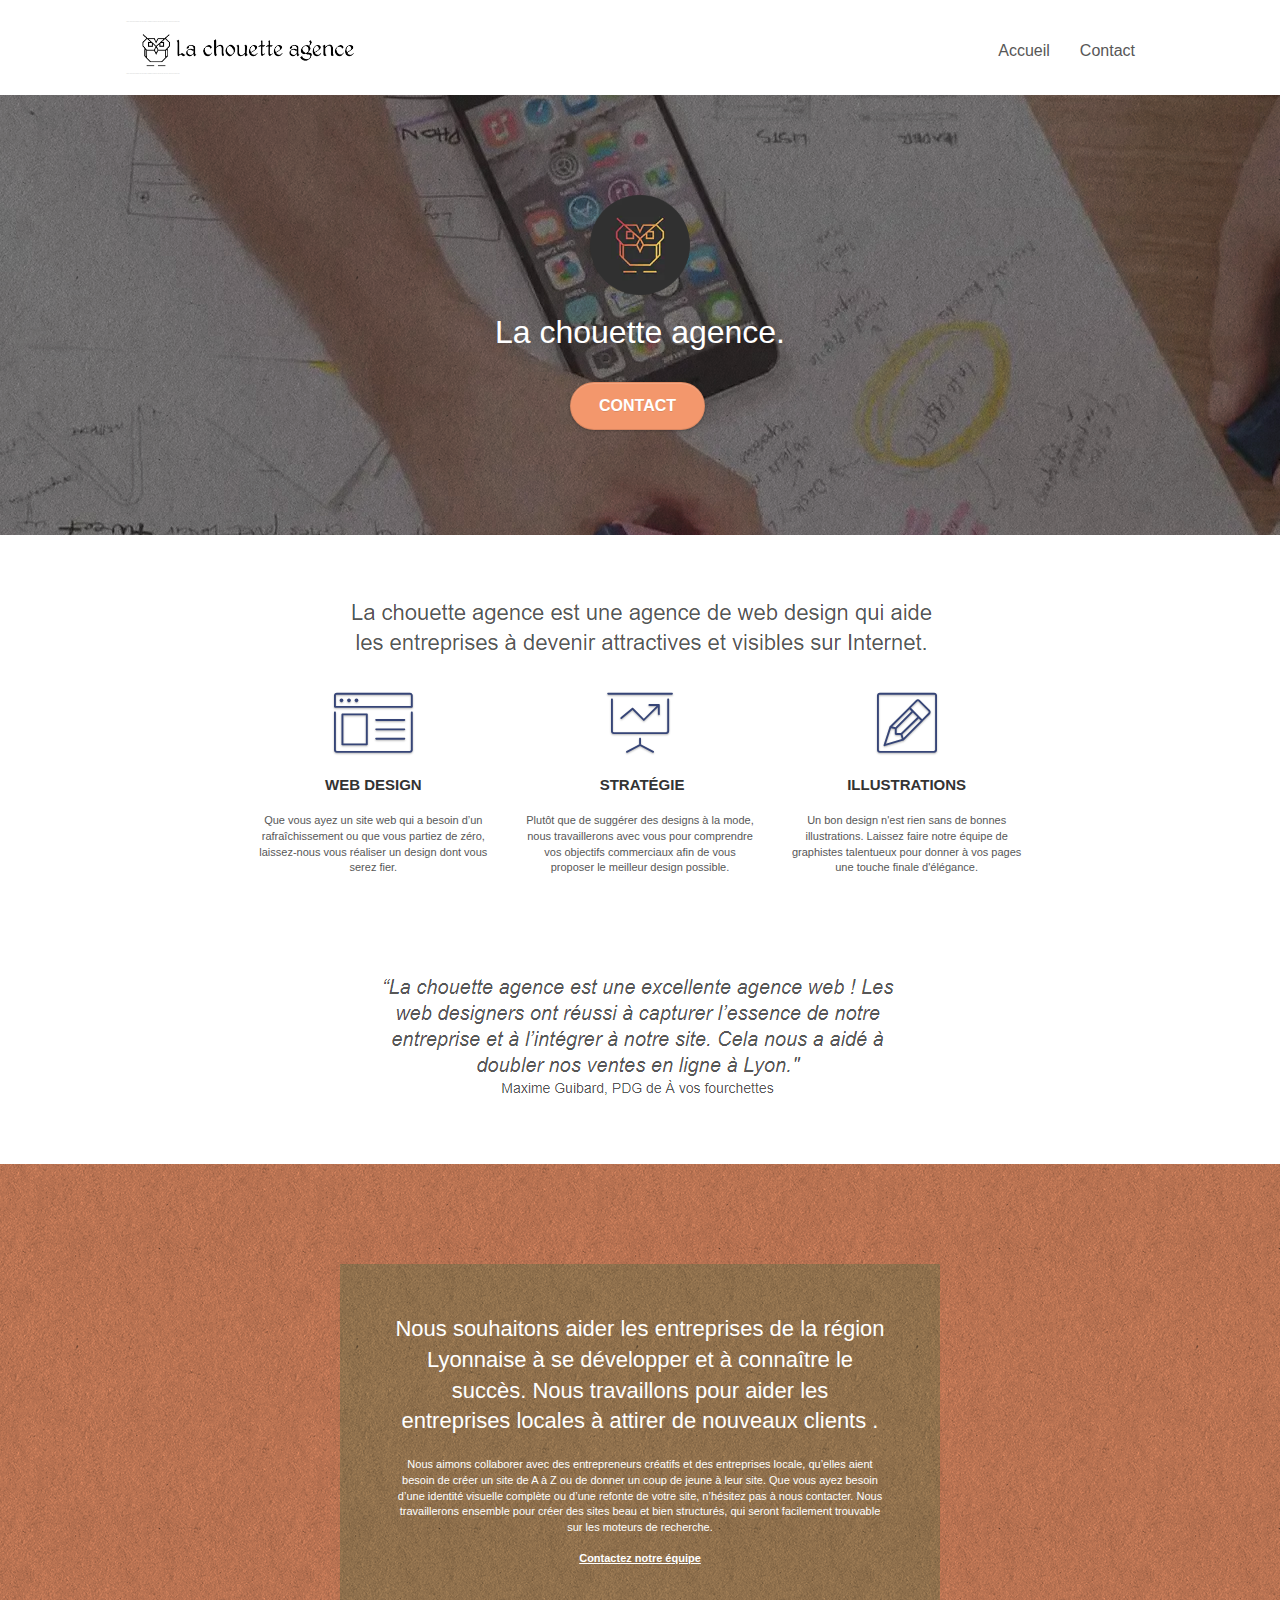
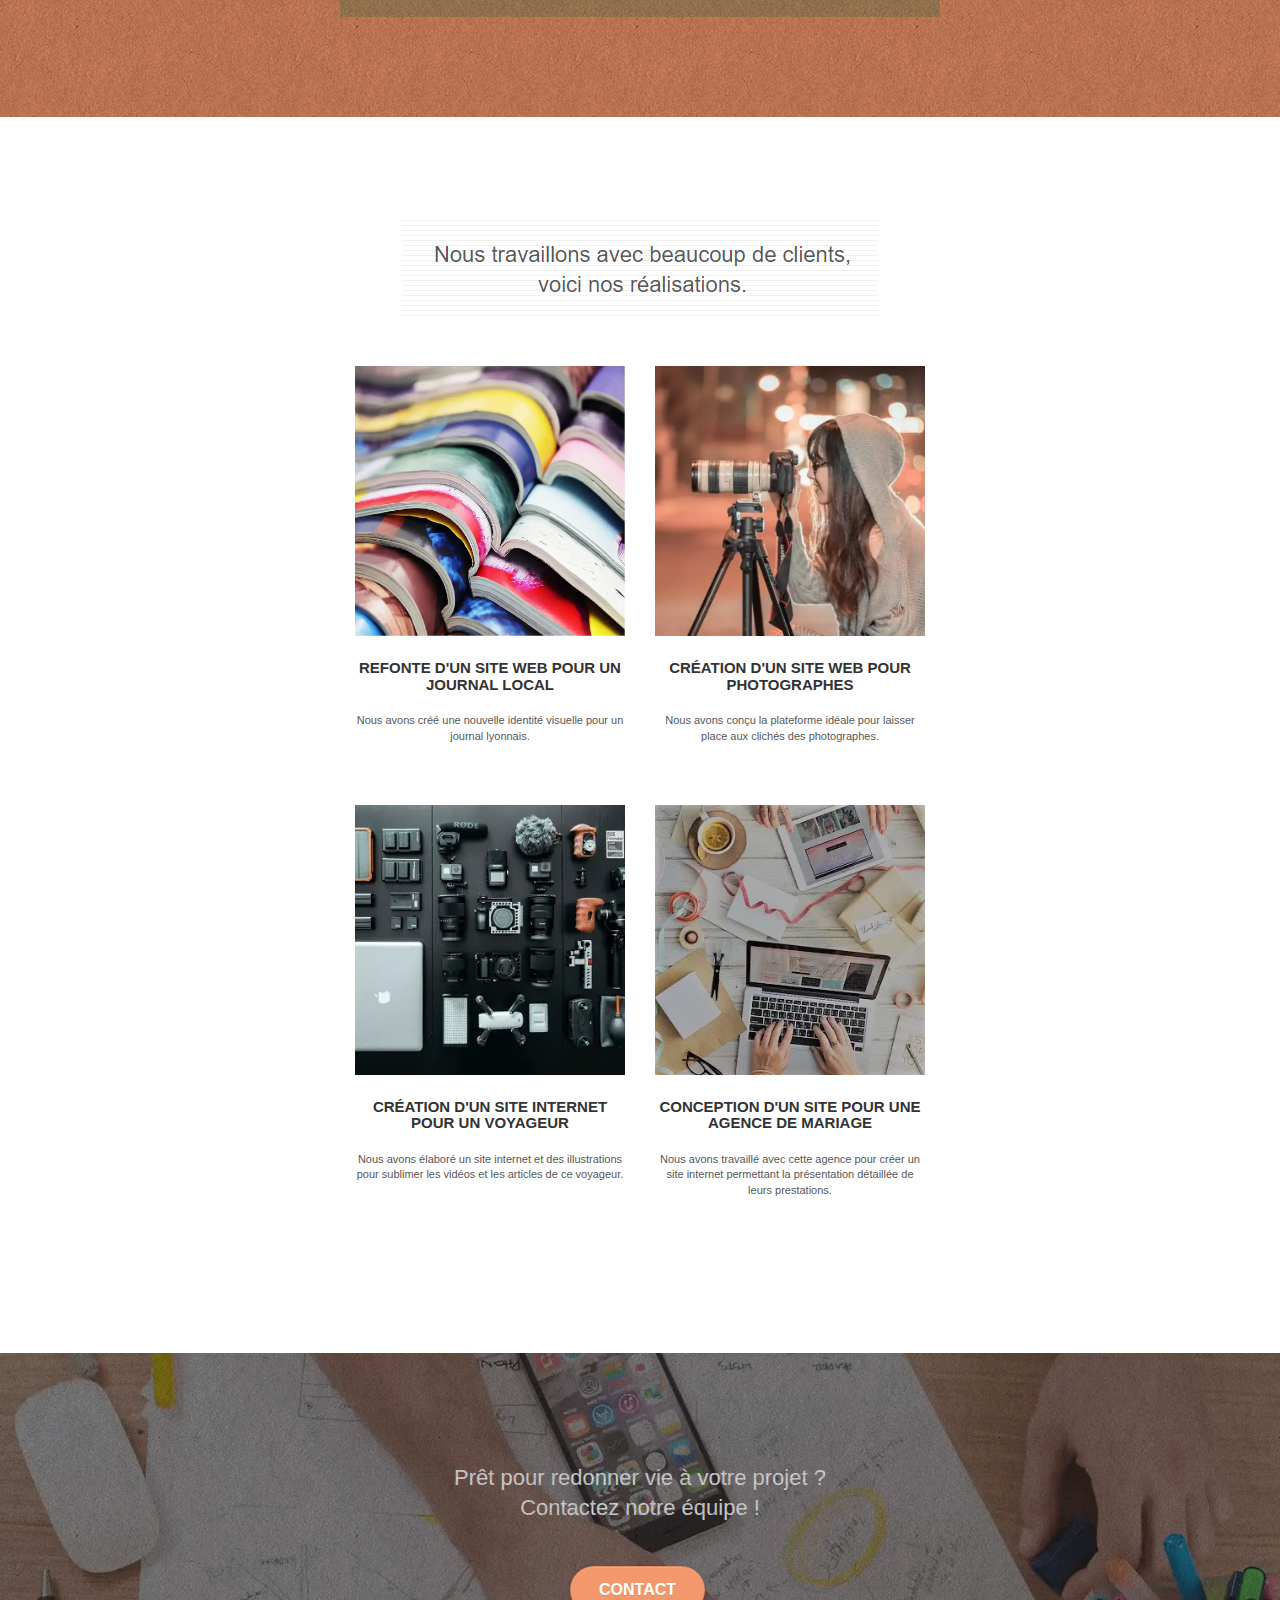
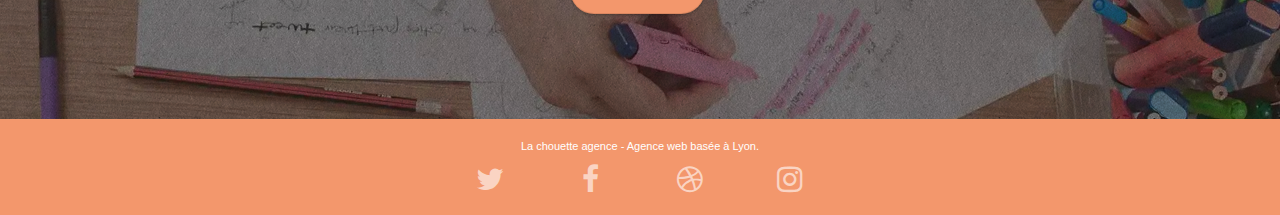
<file: index.html>
<!doctype html><html lang="fr" prefix="og: http://ogp.me/ns#"><head> <meta charset="utf-8"> <meta name="keywords" content="seo, google, site web, site internet, agence design paris, agence design, agence design,agence design,agence design,agence design,agence design,agence design,agence design,agence design"> <meta name="description" content="La chouette agence est une entreprise de web disign basé à Lyon qui a pour but d'aider les clients à rendre et créer un site web attrative "> <meta name="viewport" content="width=device-width, initial-scale=1.0, viewport-fit=cover"> <link rel="shortcut icon" type="image/webp" href="favicon.webp"> <link rel="stylesheet"type="text/css" href="./css/combine.css"><link rel="stylesheet" type="text/css" href="style.css"> <script async src="./js/js.js"></script><title>La chouette agence</title> <script async src="https://www.googletagmanager.com/gtag/js?id=G-Z0EZ030YLN"></script><script>window.dataLayer=window.dataLayer || []; function gtag(){dataLayer.push(arguments);}gtag('js', new Date()); gtag('config', 'G-Z0EZ030YLN');</script><meta name="google-site-verification" content="MqfcrtakeMbiFfmM-FdP5SUJbwMFb4U6hOATAbqL_jg"/><meta name="google-site-verification" content="MqfcrtakeMbiFfmM-FdP5SUJbwMFb4U6hOATAbqL_jg"/> <meta property="og:url" content="https://laetitia230.github.io/LaetitiaNemdharry_4_26062021/"/><meta property="og:title" content="La chouette agence"/><meta property="og:image" content="https://laetitia230.github.io/LaetitiaNemdharry_4_26062021/favicon.jpg/"/><meta property="og:type" content="website"/><meta property="og:description" content="La chouette agence est une entreprise de webdesign basée à Lyon qui aide les entreprises à réaliser leur projet en leur proposant des disigns à la mode et qui leurs sont adaptés"/><link rel="canonical" href="https://laetitia230.github.io/LaetitiaNemdharry_4_26062021/"/> </head><body><div class="page-container"> <header class="bloc bgc-white l-bloc " id="bloc-0"><div class="container bloc-sm"><nav class="navbar row"><div class="navbar-header"><div class="keywords" style="color:#cccccc;font-size:1px;">Agence web à paris, stratégie web, web design, illustrations, design de site web, site web, web, internet, site internet, site</div><a class="navbar-brand" href="index.html"><img src="img/la-chouette-agence.webp" alt="paris web design logo agence web meilleure agence" height="40"/></a><div class="keywords" style="color:#cccccc;font-size:1px;">Agence web à paris, stratégie web, web design, illustrations, design de site web, site web, web, internet, site internet, site</div><button id="nav-toggle" type="button" class="ui-navbar-toggle navbar-toggle" data-toggle="collapse" data-target=".navbar-1"><span class="sr-only">Toggle navigation</span><span class="icon-bar"></span><span class="icon-bar"></span><span class="icon-bar"></span></button></div><div class="collapse navbar-collapse navbar-1 special-dropdown-nav"><ul class="site-navigation nav navbar-nav"><li><a href="index.html">Accueil</a></li><li><a href="page2.html">Contact</a></li></ul></div></nav></div></header><section class="bloc bgc-dark-slate-blue bg-banniere d-bloc bg-t-edge bloc-bg-texture texture-paper b-parallax" id="bloc-1-hero"><div class="container bloc-lg"><div class="row tight-width-whitespace"><div class="col-sm-12"><img src="img/logo.webp" class="center-block image-resize-mode" width="100" alt="La chouette agence, agence web paris, création logo paris"/><h1 class="text-center hero-bloc-text tc-white ">La chouette agence.</h1><div class="text-center"><a href="page2.html" class="btn btn-lg btn-clean btn-rd cta-hero btn-atomic-tangerine" id="cta-hero">Contact</a></div></div></div></div></section><section class="bloc bgc-white l-bloc" id="bloc-2-services"><div class="container bloc-md"><div class="row"><div class="col-sm-12 text-center"><img alt="agence web, agence web paris, web design paris, stratégie web" src="img/title.webp"/></div></div><div class="row voffset-lg med-width-whitespace"><div class="col-sm-4"><div class="text-center"><span class="et-icon-browser sm-shadow icon-dark-slate-blue icons icon-lg"></span></div><h3 class="mg-md text-center">Web design</h3><p class="text-center ">Que vous ayez un site web qui a besoin d&rsquo;un rafraîchissement ou que vous partiez de zéro, laissez-nous vous réaliser un design dont vous serez fier.</p></div><div class="col-sm-4"><div class="text-center"><span class="et-icon-presentation sm-shadow icon-dark-slate-blue icons icon-lg"></span></div><h3 class="mg-md text-center">&nbsp;Stratégie</h3><p class="text-center ">Plutôt que de suggérer des designs à la mode, nous travaillerons avec vous pour comprendre vos objectifs commerciaux afin de vous proposer le meilleur design possible.<br></p></div><div class="col-sm-4"><div class="text-center"><span class="et-icon-edit sm-shadow icon-dark-slate-blue icons icon-lg"></span></div><h3 class="mg-md text-center">Illustrations</h3><p class="text-center ">Un bon design n'est rien sans de bonnes illustrations. Laissez faire notre équipe de graphistes talentueux pour donner à vos pages une touche finale d'élégance.</p></div></div><div class="row voffset-lg voffset"><div class="col-xs-12 col-md-8 col-md-offset-2 text-center"><img alt="agence web, agence web paris, web design paris, stratégie web" src="img/citation.webp"/></div></div></div></section><article class="bloc tc-white bgc-atomic-tangerine bg-presentation d-bloc bloc-bg-texture texture-paper b-parallax" id="bloc-3-what-i-do"><div class="container bloc-lg"><div class="row tight-width-whitespace black-background"><div class="col-sm-12"><h2 class="mg-md text-center tc-white">Nous souhaitons aider les entreprises de la région Lyonnaise à se développer et à connaître le succès. Nous travaillons pour aider les entreprises locales à attirer de nouveaux clients .<br></h2><p class="text-center white">Nous aimons collaborer avec des entrepreneurs créatifs et des entreprises locale, qu’elles aient besoin de créer un site de A à Z ou de donner un coup de jeune à leur site. Que vous ayez besoin d’une identité visuelle complète ou d’une refonte de votre site, n’hésitez pas à nous contacter. Nous travaillerons ensemble pour créer des sites beau et bien structurés, qui seront facilement trouvable sur les moteurs de recherche. <br><br><a class="ltc-white bold-link" href="page2.html">Contactez notre équipe</a><br></p></div></div></div></article><section class="bloc bgc-white bg-repeat l-bloc" id="bloc-4-portfolio"><div class="container bloc-lg"><div class="row"><div class="col-sm-12 text-center"><img alt="agence web, agence web paris, web design paris, stratégie web" src="img/title2.webp"/></div></div><div class="row tight-width-whitespace portfolio-row"><div class="col-sm-6"><a href="#" data-lightbox="img/1.webp" data-gallery-id="gallery-1" data-caption="Refonte d'un site web pour un journal local" data-frame="snapshot-lb"><img src="img/1.webp" alt="paris web design logo agence web meilleure agence et refonte site web journal" class="img-responsive portfolio-thumb"/></a><h3 class="mg-md text-center">Refonte d'un site web pour un journal local</h3><p class="text-center">Nous avons créé une nouvelle identité visuelle pour un journal lyonnais.</p></div><div class="col-sm-6"><a href="#" data-lightbox="img/2.webp" data-gallery-id="gallery-1" data-caption="Création d'un site web pour photographes" data-frame="snapshot-lb"><img src="img/2.webp" class="img-responsive portfolio-thumb" alt="paris web design logo agence web meilleure agence, Création d'un site web pour photographes"/></a><h3 class="mg-md text-center">Création d'un site web pour photographes</h3><p class="text-center">Nous avons conçu la plateforme idéale pour laisser place aux clichés des photographes.</p></div></div><div class="row tight-width-whitespace portfolio-row"><div class="col-sm-6"><a href="#" data-lightbox="img/3.webp" data-gallery-id="gallery-1" data-caption="Création d'un site internet pour un voyageur" data-frame="snapshot-lb"><img src="img/3.webp" class="img-responsive portfolio-thumb" alt="paris web design logo agence web meilleure agence, Création d'un site web pour voyageur"/></a><h3 class="mg-md text-center">Création d'un site internet pour un voyageur</h3><p class="text-center">Nous avons élaboré un site internet et des illustrations pour sublimer les vidéos et les articles de ce voyageur.</p></div><div class="col-sm-6"><a href="#" data-lightbox="img/4.webp" data-gallery-id="gallery-1" data-caption="Conception d'un site pour une agence de mariage" data-frame="snapshot-lb"><img src="img/4.webp" class="img-responsive portfolio-thumb" alt="paris web design logo agence web meilleure agence, Création d'un site web pour agence de mariage"/></a><h3 class="mg-md text-center">Conception d'un site pour une agence de mariage</h3><p class="text-center">Nous avons travaillé avec cette agence pour créer un site internet permettant la présentation détaillée de leurs prestations.</p></div></div></div></section><section class="bloc bgc-dark-slate-blue bg-banniere d-bloc bloc-bg-texture texture-paper" id="bloc-5-cta"><div class="container bloc-lg"><div class="row"><h2 class="mg-md text-center tc-white">Prêt pour redonner vie à votre projet ?<br>Contactez notre équipe !</h2><div class="col-sm-12 text-center"><a href="page2.html" class="btn btn-atomic-tangerine btn-clean btn-rd btn-lg cta-hero">Contact</a></div></div></div></section><footer><div class="bloc bgc-atomic-tangerine d-bloc" id="bloc-8"><div class="container bloc-sm"><div class="row"><div class="col-sm-12"><p class="text-center white">La chouette agence - Agence web basée à Lyon.<br></p><div 
class="row row-no-gutters social"><div class="col-sm-3"><div class="text-center"><a class="social" href="index.html"><span class="fa fa-twitter icon-md"></span></a></div></div><div class="col-sm-3"><div class="text-center"><a class="social" href="index.html"><span class="fa fa-facebook icon-md"></span></a></div></div><div class="col-sm-3"><div class="text-center"><a class="social" href="index.html"><span class="fa fa-dribbble icon-md"></span></a></div></div><div class="col-sm-3"><div class="text-center"><a class="social" href="index.html"><span class="fa fa-instagram icon-md"></span></a></div></div></div></div></div></div></div></footer> </div></body></html>
</file>
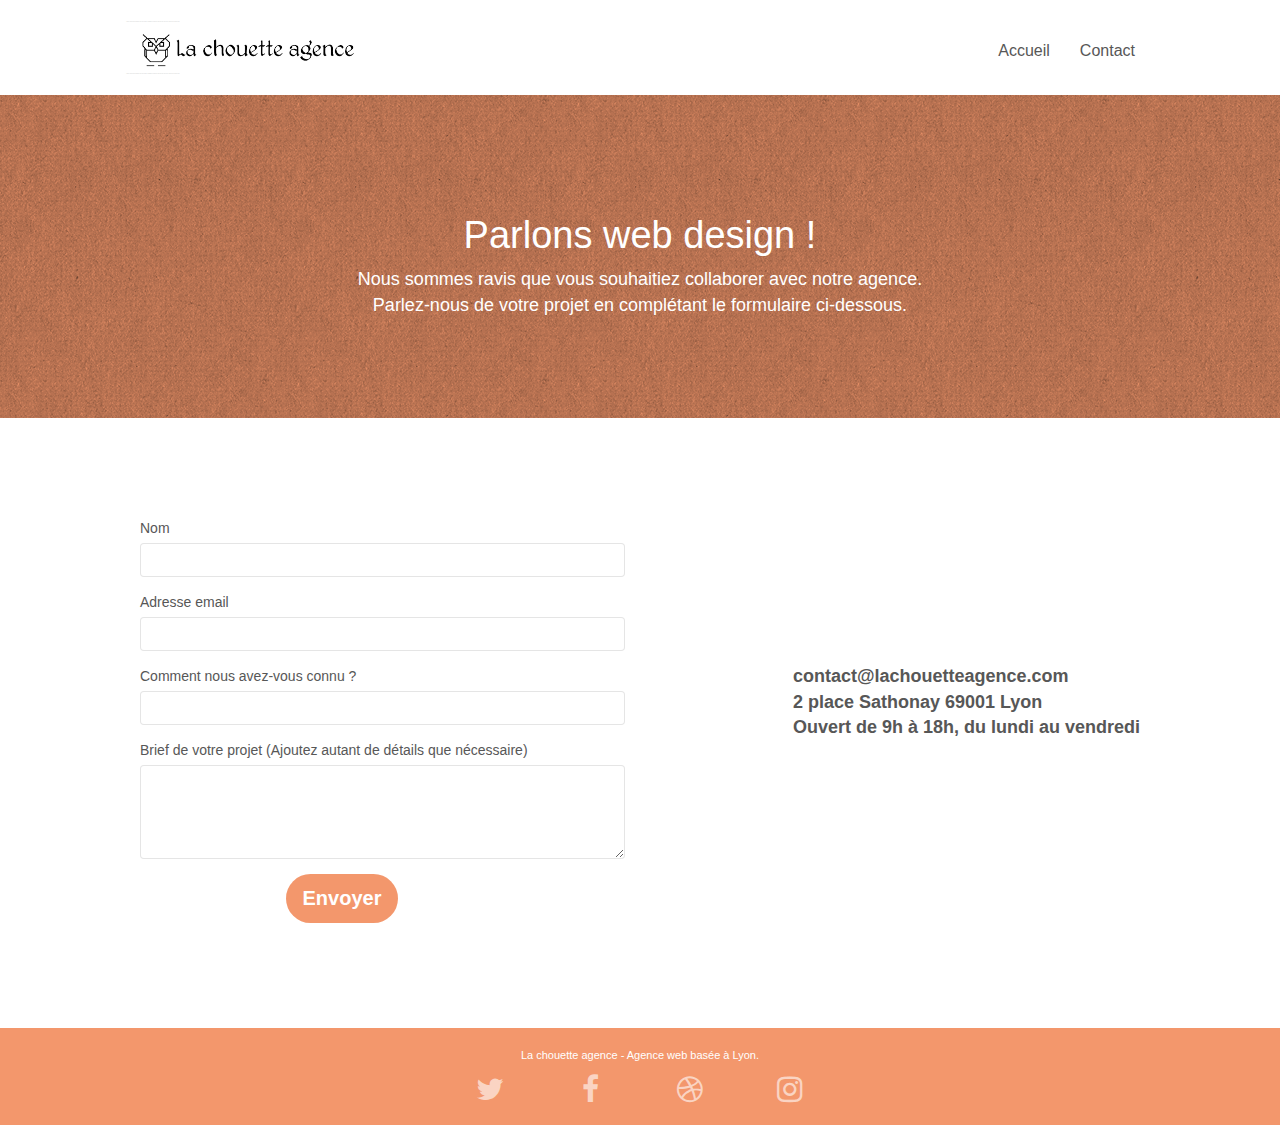
<file: page2.html>
<!doctype html><html lang="fr"><head> <meta charset="utf-8"> <meta name="keywords" content=""> <meta name="description" content="La chouette agence est une entreprise de web disign basé à Lyon qui a pour but d'aider les clients à rendre et créer un site web attrative "> <meta name="viewport" content="width=device-width, initial-scale=1.0, viewport-fit=cover"> <link rel="shortcut icon" type="image/webp" href="favicon.webp"> <link rel="stylesheet" type="text/css" href="./css/combine.css"><link rel="stylesheet" type="text/css" href="style.css"><script async src="./js/js.js"></script><title>Contact</title> <script async src="https://www.googletagmanager.com/gtag/js?id=G-Z0EZ030YLN"></script><script>window.dataLayer=window.dataLayer || []; function gtag(){dataLayer.push(arguments);}gtag('js', new Date()); gtag('config', 'G-Z0EZ030YLN');</script><meta name="google-site-verification" content="MqfcrtakeMbiFfmM-FdP5SUJbwMFb4U6hOATAbqL_jg"/><meta name="google-site-verification" content="MqfcrtakeMbiFfmM-FdP5SUJbwMFb4U6hOATAbqL_jg"/> <link rel="canonical" href="https://laetitia230.github.io/LaetitiaNemdharry_4_26062021/page2.html/"/> </head><body><div class="page-container"> <header class="bloc bgc-white l-bloc " id="bloc-0"><div class="container bloc-sm"><nav class="navbar row"><div class="navbar-header"><div class="keywords" style="color:#cccccc;font-size:1px;">Agence web à paris, stratégie web, web design, illustrations, design de site web, site web, web, internet, site internet, site</div><a class="navbar-brand" href="index.html"><img src="img/la-chouette-agence.webp" alt="paris web design logo agence web meilleure agence" height="40"/></a><div class="keywords" style="color:#cccccc;font-size:1px;">Agence web à paris, stratégie web, web design, illustrations, design de site web, site web, web, internet, site internet, site</div><button id="nav-toggle" type="button" class="ui-navbar-toggle navbar-toggle" data-toggle="collapse" data-target=".navbar-1"><span class="sr-only">Toggle navigation</span><span class="icon-bar"></span><span class="icon-bar"></span><span class="icon-bar"></span></button></div><div class="collapse navbar-collapse navbar-1 special-dropdown-nav"><ul class="site-navigation nav navbar-nav"><li><a href="index.html">Accueil</a></li><li><a href="page2.html">Contact</a></li></ul></div></nav></div></header><section><div class="bloc bg-dots-bg bg-repeat bgc-atomic-tangerine d-bloc bloc-bg-texture texture-paper" id="bloc-6"><div class="container bloc-lg"><div class="row"><div class="col-sm-12"><h1 class="text-center hero-bloc-text tc-white">Parlons web design !</h1><p class="text-center mg-lg tc-white tight-width-whitespace">Nous sommes ravis que vous souhaitiez collaborer avec notre agence.<br>Parlez-nous de votre projet en complétant le formulaire ci-dessous.</p></div></div></div></div></section><section><div class="bloc bgc-white l-bloc" id="bloc-7"><div class="container bloc-lg"><div class="row"><div class="col-sm-6"><form id="form_1" novalidate success-msg="Your message has been sent." fail-msg="Sorry it seems that our mail server is not responding, Sorry for the inconvenience!"><div class="form-group"><label>Nom</label><input id="name" class="form-control" required/></div><div class="form-group"><label>Adresse email</label><input id="email" class="form-control" type="email" required/></div><div class="form-group"><label>Comment nous avez-vous connu ?</label><input class="form-control" type="email" required id="input_504"/></div><div class="form-group"><label>Brief de votre projet (Ajoutez autant de détails que nécessaire)<br></label><textarea id="message" class="form-control" rows="4" cols="50" required></textarea></div><button class="bloc-button btn btn-lg btn-block cta-heroP2 btn-atomic-tangerine" type="submit">Envoyer</button></form></div><div class="col-sm-6"><p class="msgContact">contact@lachouetteagence.com<br>2 place Sathonay 69001 Lyon<br>Ouvert de 9h à 18h, du lundi au vendredi<br></p></div></div></div></div></section><a class="bloc-button btn btn-d scrollToTop" onclick="scrollToTarget('1')"><span class="fa fa-chevron-up"></span></a><footer><div class="bloc bgc-atomic-tangerine d-bloc" id="bloc-8"><div class="container bloc-sm"><div class="row"><div class="col-sm-12"><p class="text-center white">La chouette agence - Agence web basée à Lyon.<br></p><div class="row row-no-gutters social"><div class="col-sm-3"><div class="text-center"><a class="social" href="index.html"><span class="fa fa-twitter icon-md"></span></a></div></div><div class="col-sm-3"><div class="text-center"><a class="social" href="index.html"><span class="fa fa-facebook icon-md"></span></a></div></div><div class="col-sm-3"><div class="text-center"><a class="social" href="index.html"><span class="fa fa-dribbble icon-md"></span></a></div></div><div class="col-sm-3"><div class="text-center"><a class="social" href="index.html"><span class="fa fa-instagram icon-md"></span></a></div></div></div></div></div></div></div></footer></div></body></html>
</file>
<file: style.css>
body{margin:0;padding:0;background:#FFF;overflow-x:hidden;-webkit-font-smoothing:antialiased;-moz-osx-font-smoothing:grayscale}a,button{transition:all .3s ease-in-out;outline:none!important}a:hover{text-decoration:none;cursor:pointer}#page-loading-blocs-notifaction{position:fixed;top:0;bottom:0;width:100%;z-index:100000;background:#FFF url(img/pageload-spinner.gif) no-repeat center center}.bloc{width:100%;clear:both;background:50% 50% no-repeat;padding:0 50px;-webkit-background-size:cover;-moz-background-size:cover;-o-background-size:cover;background-size:cover;position:relative}.bloc .container{padding-left:0;padding-right:0}.bloc-lg{padding:100px 50px}.bloc-md{padding:50px}.bloc-sm{padding:20px 50px}.bg-center,.bg-l-edge,.bg-r-edge,.bg-t-edge,.bg-b-edge,.bg-tl-edge,.bg-bl-edge,.bg-tr-edge,.bg-br-edge,.bg-repeat{-webkit-background-size:auto!important;-moz-background-size:auto!important;-o-background-size:auto!important;background-size:auto!important}.bg-repeat{background:repeat}.bg-t-edge{background:top no-repeat}.bloc-bg-texture::before{content:"";background-size:2px 2px;position:absolute;top:0;bottom:0;left:0;right:0}.texture-paper::before{background:url(img/texture-paper.webp);background-size:280px 280px}.b-parallax{background-attachment:fixed}.d-bloc{color:rgba(255,255,255,.7)}.d-bloc button:hover{color:rgba(255,255,255,.9)}.d-bloc .icon-round,.d-bloc .icon-square,.d-bloc .icon-rounded,.d-bloc .icon-semi-rounded-a,.d-bloc .icon-semi-rounded-b{border-color:rgba(255,255,255,.9)}.d-bloc .divider-h span{border-color:rgba(255,255,255,.2)}.d-bloc .a-btn,.d-bloc .navbar a,.d-bloc .navbar-brand,.d-bloc a .icon-sm,.d-bloc a .icon-md,.d-bloc a .icon-lg,.d-bloc a .icon-xl,.d-bloc h1 a,.d-bloc h2 a,.d-bloc h3 a,.d-bloc h4 a,.d-bloc h5 a,.d-bloc h6 a,.d-bloc p a{color:rgba(255,255,255,.6)}.d-bloc .a-btn:hover,.d-bloc .navbar a:hover,.d-bloc .navbar-brand:hover,.d-bloc a:hover .icon-sm,.d-bloc a:hover .icon-md,.d-bloc a:hover .icon-lg,.d-bloc a:hover .icon-xl,.d-bloc h1 a:hover,.d-bloc h2 a:hover,.d-bloc h3 a:hover,.d-bloc h4 a:hover,.d-bloc h5 a:hover,.d-bloc h6 a:hover,.d-bloc p a:hover{color:rgba(255,255,255,1)}.d-bloc .navbar-toggle .icon-bar{background:rgba(255,255,255,1)}.d-bloc .btn-wire,.d-bloc .btn-wire:hover{color:rgba(255,255,255,1);border-color:rgba(255,255,255,1)}.d-bloc .panel{color:rgba(0,0,0,.5)}.d-bloc .panel button:hover{color:rgba(0,0,0,.7)}.d-bloc .panel icon{border-color:rgba(0,0,0,.7)}.d-bloc .panel .divider-h span{border-color:rgba(0,0,0,.1)}.d-bloc .panel .a-btn{color:rgba(0,0,0,.6)}.d-bloc .panel .a-btn:hover{color:rgba(0,0,0,1)}.d-bloc .panel .btn-wire,.d-bloc .panel .btn-wire:hover{color:rgba(0,0,0,.7);border-color:rgba(0,0,0,.3)}.d-bloc .panel,.l-bloc{color:rgba(0,0,0,.5)}.d-bloc .panel button:hover,.l-bloc button:hover{color:rgba(0,0,0,.7)}.l-bloc .icon-round,.l-bloc .icon-square,.l-bloc .icon-rounded,.l-bloc .icon-semi-rounded-a,.l-bloc .icon-semi-rounded-b{border-color:rgba(0,0,0,.7)}.d-bloc .panel .divider-h span,.l-bloc .divider-h span{border-color:rgba(0,0,0,.1)}.d-bloc .panel .a-btn,.l-bloc .a-btn,.l-bloc .navbar a,.l-bloc .navbar-brand,.l-bloc a .icon-sm,.l-bloc a .icon-md,.l-bloc a .icon-lg,.l-bloc a .icon-xl,.l-bloc h1 a,.l-bloc h2 a,.l-bloc h3 a,.l-bloc h4 a,.l-bloc h5 a,.l-bloc h6 a,.l-bloc p a{color:rgba(0,0,0,.6)}.d-bloc .panel .a-btn:hover,.l-bloc .a-btn:hover,.l-bloc .navbar a:hover,.l-bloc .navbar-brand:hover,.l-bloc a:hover .icon-sm,.l-bloc a:hover .icon-md,.l-bloc a:hover .icon-lg,.l-bloc a:hover .icon-xl,.l-bloc h1 a:hover,.l-bloc h2 a:hover,.l-bloc h3 a:hover,.l-bloc h4 a:hover,.l-bloc h5 a:hover,.l-bloc h6 a:hover,.l-bloc p a:hover{color:rgba(0,0,0,1)}.l-bloc .navbar-toggle .icon-bar{color:rgba(0,0,0,.6)}.d-bloc .panel .btn-wire,.d-bloc .panel .btn-wire:hover,.l-bloc .btn-wire,.l-bloc .btn-wire:hover{color:rgba(0,0,0,.7);border-color:rgba(0,0,0,.3)}.voffset{margin-top:30px}.voffset-lg{margin-top:80px}.row-no-gutters{margin-right:0;margin-left:0}.row.row-no-gutters>[class^="col-"],.row.row-no-gutters>[class*=" col-"]{padding-right:0;padding-left:0}#bloc-1-hero h1{font-size:32px}.navbar{margin-bottom:0;z-index:1}.navbar-brand{height:auto;padding:3px 15px;font-size:25px;font-weight:400;font-weight:600;line-height:44px}.navbar-brand img{max-height:200px;margin:0 5px 0 0;display:inline}.navbar-brand img[src$=svg]{min-width:100px}.nav-center .navbar-brand img{margin:0}.navbar .nav{padding-top:2px;margin-right:-16px;float:right;z-index:1}.nav>li{float:left;margin-top:4px;font-size:16px}.navbar-nav .open .dropdown-menu>li>a{text-align:inherit}.nav>li a:hover,.nav>li a:focus{background:transparent}.navbar-toggle{margin:10px 10px 0 0;border:0}.navbar-toggle:hover{background:transparent!important}.navbar-toggle .icon-bar{background-color:rgba(0,0,0,.5);width:26px}.nav-invert .navbar .nav{float:left}.nav-invert .navbar-header,.nav-invert .navbar-brand{float:right;position:relative;z-index:2}@media (min-width:768px){.site-navigation{position:absolute;top:50%;right:20px;transform:translate(0,-50%);-webkit-transform:translateY(-50%)}.nav>li .dropdown-menu a,.nav>li .dropdown-menu a:hover{color:#484848}.nav-invert .site-navigation{left:0;right:0}.nav-center{text-align:center}.nav-center .navbar-header{width:100%}.nav-center .navbar-header,.nav-center .navbar-brand,.nav-center .nav>li{float:none;display:inline-block}.nav-center .site-navigation{position:relative;width:100%;right:0;margin-right:0;margin-top:20px}.nav-center.mini-nav .navbar-toggle{float:none;margin:10px auto 0}}.nav>li>.dropdown a{background:none!important;display:block;padding:14px 15px}nav .caret{margin:0 5px}.dropdown-menu .dropdown-menu{top:-8px;left:100%}.dropdown-menu .dropmenu-flow-right{top:100%;left:0;margin-left:-1px;border-top-left-radius:0;border-top-right-radius:0}.dropdown-menu .dropdown span{border:4px solid #000;border-top-color:transparent;border-right-color:transparent;border-bottom-color:transparent;margin:6px -5px 0 0!important;float:right}.mg-md{margin-top:10px;margin-bottom:20px}.mg-lg{margin-top:10px;margin-bottom:40px}.btn{margin:0 5px 5px 0}.btn.pull-right{margin:0 0 5px 5px}.btn-d,.btn-d:hover,.btn-d:focus{color:#FFF;background:rgba(0,0,0,.3)}button{outline:none!important}.btn-rd{border-radius:40px}.btn-clean{border:1px solid rgba(0,0,0,.08);border-bottom-color:rgba(0,0,0,.1);text-shadow:0 1px 0 rgba(0,0,1,.1);box-shadow:0 1px 3px rgba(0,0,1,.25),inset 0 1px 0 0 rgba(255,255,255,.15)}.icon-md{font-size:30px!important}.icon-lg{font-size:60px!important}.sm-shadow{text-shadow:0 1px 2px rgba(0,0,0,.3)}.panel-sq,.panel-sq .panel-heading,.panel-sq .panel-footer{border-radius:0}.panel-rd{border-radius:30px}.panel-rd .panel-heading{border-radius:29px 29px 0 0}.panel-rd .panel-footer{border-radius:0 0 29px 29px}.form-control{border-color:rgba(0,0,0,.1);box-shadow:none}.scrollToTop{width:40px;height:40px;position:fixed;bottom:20px;right:20px;opacity:0;z-index:500;transition:all .3s ease-in-out}.scrollToTop span{margin-top:6px}.showScrollTop{font-size:14px;opacity:1}a[data-lightbox]{position:relative;display:block;text-align:center}a[data-lightbox]:hover::before{content:"+";font-family:"HelveticaNeue-Light","Helvetica Neue Light","Helvetica Neue",Helvetica,Arial;font-size:32px;width:50px;height:50px;margin-left:-25px;border-radius:50%;background:rgba(0,0,0,.6);color:#FFF;font-weight:100;z-index:1;position:absolute;top:50%;transform:translateY(-50%);-webkit-transform:translateY(-50%)}a[data-lightbox]:hover img{opacity:.6;-webkit-animation-fill-mode:none;animation-fill-mode:none}#lightbox-modal{display:flex;align-items:center}#lightbox-modal .modal-dialog{width:90%;max-width:900px;margin:0 auto 0}#lightbox-modal .modal-dialog img{max-height:90vh;margin:0 auto}.lightbox-caption{padding:20px;color:#FFF;background:rgba(0,0,0,.5);position:absolute;left:15px;right:15px;bottom:5px}.close-lightbox{color:#FFF;font-size:30px;position:absolute;top:20px;right:20px;z-index:20;background:rgba(0,0,0,.5);border:none;line-height:30px;padding:0 9px 5px;opacity:.3}.close-lightbox:hover,.next-lightbox:hover,.prev-lightbox:hover{opacity:1;color:#FFF}.next-lightbox,.prev-lightbox{font-size:20px;color:rgba(255,255,255,.9);background:rgba(0,0,0,.5);transition:all .2s ease-in-out;position:absolute;top:45%;z-index:1;opacity:.4}.next-lightbox{padding:6px 8px 1px 13px;right:25px}.prev-lightbox{padding:6px 13px 1px 10px;left:25px}.snapshot-lb .modal-body{padding-bottom:45px}.snapshot-lb .lightbox-caption{padding:0;color:rgba(0,0,0,.5);background:none}h1,h2,h3,h4,h5,h6,p,label,.btn,a{font-family:"helvetica";font-weight:400;color:#575757!important}.container{max-width:1000px}.hero-bloc-text{font-size:38px}.hero-bloc-text-sub{font-size:36px}.statement-bloc-text{line-height:26px;font-style:italic;font-size:20px;text-align:center;font-weight:lighter;max-width:520px;margin:auto auto auto auto}p{font-size:11px}.tight-width-whitespace{max-width:600px;margin:auto auto auto auto;font-size:large}.h1{font-size:20px;font-family:"Open Sans"}.cta-hero{margin-top:22px;color:#FFFFFF!important;text-transform:uppercase;padding:12px 28px 12px 28px;font-size:16px;font-weight:700}.cta-heroP2{border-radius:100px;-webkit-border-radius:100px;-moz-border-radius:100px;-ms-border-radius:100px;-o-border-radius:100px;width:auto;font-weight:700;margin-left:30%;font-size:20px}.social{max-width:400px;margin:auto auto auto auto}h2{font-size:22px;line-height:1.4em}h3{font-size:15px;text-transform:uppercase;font-weight:700;color:#333333!important}.med-width-whitespace{max-width:800px;margin:auto auto auto auto;box-shadow:0 0 0 #000}h1{color:#333333!important}h4{color:#333333!important}.icons{margin-bottom:14px;margin-top:24px}.white{color:#FFFFFF!important}.portfolio-thumb{margin-bottom:24px}.portfolio-row{margin-bottom:44px;margin-top:50px}.avatar{box-shadow:0 4px 9px rgba(0,0,0,.3)}.black-background{background-color:rgba(165,147,99,.7);padding:40px 40px 40px 40px}.bold-link{font-weight:900;text-decoration:underline!important}.bgc-white{background-color:#FFF}.bgc-dark-slate-blue{background-color:#364577}.bgc-atomic-tangerine{background-color:#F3976C}.tc-white{color:white!important}.btn-atomic-tangerine{background:#F3976C;color:#FFFFFF!important}.btn-atomic-tangerine:hover{background:#c27956!important;color:#FFFFFF!important}.ltc-white{color:#FFFFFF!important}.ltc-white:hover{color:#cccccc!important}.ltc-atomic-tangerine{color:#F3976C!important}.ltc-atomic-tangerine:hover{color:#c27956!important}.icon-dark-slate-blue{color:#364577!important;border-color:#364577!important}.bg-dots-bg{background-image:url(img/dots-bg.webp)}.bg-lines-h2-bg{background-image:url(img/lines-h2-bg.webp)}.bg-banniere{background-image:url(img/la-chouette-agence-banniere.webp)}.bg-presentation{background-image:url(img/image-de-presentation.webp)}@media (max-width:1024px){.bloc{padding-left:20px;padding-right:20px}.bloc.full-width-bloc,.bloc-tile-2.full-width-bloc .container,.bloc-tile-3.full-width-bloc .container,.bloc-tile-4.full-width-bloc .container{padding-left:0;padding-right:0}}@media (max-width:992px) and (min-width:768px){.navbar .nav{max-width:80%}.nav-center.navbar .nav{max-width:100%}}@media only screen and (min-device-width:768px) and (max-device-width:1024px) and (orientation:landscape){.b-parallax{background-attachment:scroll}}@media only screen and (min-device-width:1024px) and (max-device-width:1366px) and (-webkit-min-device-pixel-ratio:1.5){.b-parallax{background-attachment:scroll}}@media (max-width:991px){.container{width:100%}.b-parallax{background-attachment:scroll}.page-container,#hero-bloc{overflow-x:hidden;position:relative}.bloc{padding-left:constant(safe-area-inset-left);padding-right:constant(safe-area-inset-right)}.bloc-group,.bloc-group .bloc{display:block;width:100%}.bloc-fill-screen .fill-bloc-top-edge,.bloc-fill-screen .fill-bloc-bottom-edge{padding:0 20px;padding-left:constant(safe-area-inset-left);padding-right:constant(safe-area-inset-right)}}@media (max-width:767px){.page-container{overflow-x:hidden;position:relative}h1,h2,h3,h4,h5,h6,p,#disqus_thread{padding-left:10px!important;padding-right:10px!important}.b-parallax{background-attachment:scroll}.navbar .nav{padding-top:0;border-top:1px solid rgba(0,0,0,.2);float:none!important}.navbar.row{margin-left:0;margin-right:0}.site-navigation{position:inherit;transform:none;-webkit-transform:none;-ms-transform:none}.nav>li{margin-top:0;border-bottom:1px solid rgba(0,0,0,.1);background:rgba(0,0,0,.05);text-align:left;padding-left:15px;width:100%}.nav>li:hover{background:rgba(0,0,0,.08)}.dropdown .dropdown a .caret{float:none;margin:5px 0 0 10px!important;border:4px solid #000;border-bottom-color:transparent;border-right-color:transparent;border-left-color:transparent}#hero-bloc .navbar .nav{background:rgba(0,0,0,.8)}#hero-bloc .navbar .nav a{color:rgba(255,255,255,.6)}.hero{padding:50px 0}.hero-nav{left:-1px;right:-1px}.navbar-collapse{padding:0;overflow-x:hidden;-webkit-box-shadow:none;box-shadow:none}.navbar-brand img{max-height:40px;width:auto}.nav-invert .navbar-header{float:none;width:100%}.nav-invert .navbar-toggle{float:left;margin-left:10px}.bloc{padding-left:0;padding-right:0}.bloc-xxl,.bloc-xl,.bloc-lg{padding:40px 0}.bloc-sm,.bloc-md{padding-left:0;padding-right:0}.bloc-tile-2 .container,.bloc-tile-3 .container,.bloc-tile-4 .container,.bloc-fill-screen .fill-bloc-top-edge,.bloc-fill-screen .fill-bloc-bottom-edge{padding-left:0;padding-right:0}.a-block{padding:0 10px}.btn-dwn{display:none}.voffset{margin-top:5px}.voffset-md{margin-top:20px}.voffset-lg{margin-top:30px}form{padding:5px}.close-lightbox{display:inline-block}.blocsapp-device-iphone5{background-size:216px 425px;padding-top:60px;width:216px;height:425px}.blocsapp-device-iphone5 img{width:180px;height:320px}}@media (max-width:400px){.bloc{padding-left:0;padding-right:0}}@media (max-width:767px){.bloc-mob-center-text{text-align:center}}@media (max-width:425px){img{width:100%}}.msgContact{font-size:large;display:flex;justify-content:flex-end;margin-top:30%;font-weight:bolder}
</file>
